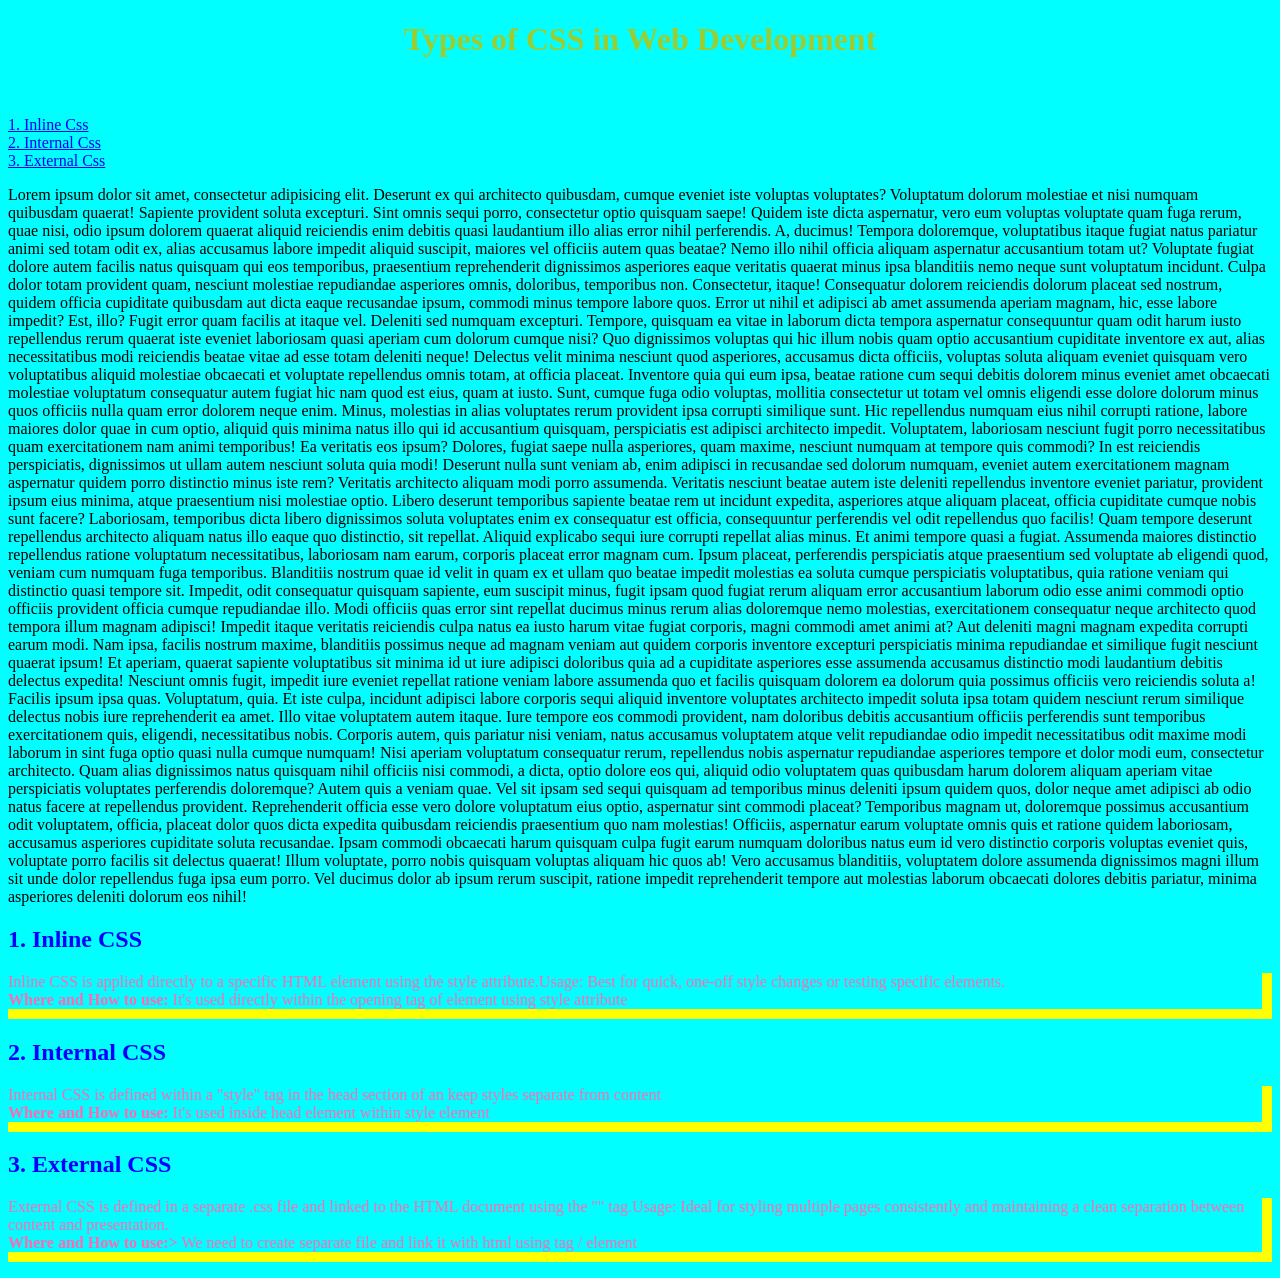
<file: webpages/basic/index.html>
<!DOCTYPE html>
<html lang="en">
<head>
    <meta charset="UTF-8">
    <meta name="viewport" content="width=device-width, initial-scale=1.0">
    <title>Div ki practice</title>
    <style>
        
        #main_heading{
            color: yellowgreen;
        }
        .sub-heading{
            color: blue;
        }
        .para{
            color: hotpink;
            border-right: yellow solid 10px;
            border-bottom: yellow solid 10px;
        }
    </style>
</head>
<body style="background-color: aqua;">
    <div>
        <h1 style="text-align: center;" id = "main_heading"><strong>Types of CSS in Web Development</strong></h1>
        <br><br>
        <div>
            <a href="#sub-heading-1">1. Inline Css</a><br>
            <a href="#sub-heading-2">2. Internal Css</a><br>
            <a href="#sub-heading-3">3. External Css</a><br>
        </div>

        <p>Lorem ipsum dolor sit amet, consectetur adipisicing elit. Deserunt ex qui architecto quibusdam, cumque eveniet iste voluptas voluptates? Voluptatum dolorum molestiae et nisi numquam quibusdam quaerat! Sapiente provident soluta excepturi. Sint omnis sequi porro, consectetur optio quisquam saepe! Quidem iste dicta aspernatur, vero eum voluptas voluptate quam fuga rerum, quae nisi, odio ipsum dolorem quaerat aliquid reiciendis enim debitis quasi laudantium illo alias error nihil perferendis. A, ducimus! Tempora doloremque, voluptatibus itaque fugiat natus pariatur animi sed totam odit ex, alias accusamus labore impedit aliquid suscipit, maiores vel officiis autem quas beatae? Nemo illo nihil officia aliquam aspernatur accusantium totam ut? Voluptate fugiat dolore autem facilis natus quisquam qui eos temporibus, praesentium reprehenderit dignissimos asperiores eaque veritatis quaerat minus ipsa blanditiis nemo neque sunt voluptatum incidunt. Culpa dolor totam provident quam, nesciunt molestiae repudiandae asperiores omnis, doloribus, temporibus non. Consectetur, itaque! Consequatur dolorem reiciendis dolorum placeat sed nostrum, quidem officia cupiditate quibusdam aut dicta eaque recusandae ipsum, commodi minus tempore labore quos. Error ut nihil et adipisci ab amet assumenda aperiam magnam, hic, esse labore impedit? Est, illo? Fugit error quam facilis at itaque vel. Deleniti sed numquam excepturi. Tempore, quisquam ea vitae in laborum dicta tempora aspernatur consequuntur quam odit harum iusto repellendus rerum quaerat iste eveniet laboriosam quasi aperiam cum dolorum cumque nisi? Quo dignissimos voluptas qui hic illum nobis quam optio accusantium cupiditate inventore ex aut, alias necessitatibus modi reiciendis beatae vitae ad esse totam deleniti neque! Delectus velit minima nesciunt quod asperiores, accusamus dicta officiis, voluptas soluta aliquam eveniet quisquam vero voluptatibus aliquid molestiae obcaecati et voluptate repellendus omnis totam, at officia placeat. Inventore quia qui eum ipsa, beatae ratione cum sequi debitis dolorem minus eveniet amet obcaecati molestiae voluptatum consequatur autem fugiat hic nam quod est eius, quam at iusto. Sunt, cumque fuga odio voluptas, mollitia consectetur ut totam vel omnis eligendi esse dolore dolorum minus quos officiis nulla quam error dolorem neque enim. Minus, molestias in alias voluptates rerum provident ipsa corrupti similique sunt. Hic repellendus numquam eius nihil corrupti ratione, labore maiores dolor quae in cum optio, aliquid quis minima natus illo qui id accusantium quisquam, perspiciatis est adipisci architecto impedit. Voluptatem, laboriosam nesciunt fugit porro necessitatibus quam exercitationem nam animi temporibus! Ea veritatis eos ipsum? Dolores, fugiat saepe nulla asperiores, quam maxime, nesciunt numquam at tempore quis commodi? In est reiciendis perspiciatis, dignissimos ut ullam autem nesciunt soluta quia modi! Deserunt nulla sunt veniam ab, enim adipisci in recusandae sed dolorum numquam, eveniet autem exercitationem magnam aspernatur quidem porro distinctio minus iste rem? Veritatis architecto aliquam modi porro assumenda. Veritatis nesciunt beatae autem iste deleniti repellendus inventore eveniet pariatur, provident ipsum eius minima, atque praesentium nisi molestiae optio. Libero deserunt temporibus sapiente beatae rem ut incidunt expedita, asperiores atque aliquam placeat, officia cupiditate cumque nobis sunt facere? Laboriosam, temporibus dicta libero dignissimos soluta voluptates enim ex consequatur est officia, consequuntur perferendis vel odit repellendus quo facilis! Quam tempore deserunt repellendus architecto aliquam natus illo eaque quo distinctio, sit repellat. Aliquid explicabo sequi iure corrupti repellat alias minus. Et animi tempore quasi a fugiat. Assumenda maiores distinctio repellendus ratione voluptatum necessitatibus, laboriosam nam earum, corporis placeat error magnam cum. Ipsum placeat, perferendis perspiciatis atque praesentium sed voluptate ab eligendi quod, veniam cum numquam fuga temporibus. Blanditiis nostrum quae id velit in quam ex et ullam quo beatae impedit molestias ea soluta cumque perspiciatis voluptatibus, quia ratione veniam qui distinctio quasi tempore sit. Impedit, odit consequatur quisquam sapiente, eum suscipit minus, fugit ipsam quod fugiat rerum aliquam error accusantium laborum odio esse animi commodi optio officiis provident officia cumque repudiandae illo. Modi officiis quas error sint repellat ducimus minus rerum alias doloremque nemo molestias, exercitationem consequatur neque architecto quod tempora illum magnam adipisci! Impedit itaque veritatis reiciendis culpa natus ea iusto harum vitae fugiat corporis, magni commodi amet animi at? Aut deleniti magni magnam expedita corrupti earum modi. Nam ipsa, facilis nostrum maxime, blanditiis possimus neque ad magnam veniam aut quidem corporis inventore excepturi perspiciatis minima repudiandae et similique fugit nesciunt quaerat ipsum! Et aperiam, quaerat sapiente voluptatibus sit minima id ut iure adipisci doloribus quia ad a cupiditate asperiores esse assumenda accusamus distinctio modi laudantium debitis delectus expedita! Nesciunt omnis fugit, impedit iure eveniet repellat ratione veniam labore assumenda quo et facilis quisquam dolorem ea dolorum quia possimus officiis vero reiciendis soluta a! Facilis ipsum ipsa quas. Voluptatum, quia. Et iste culpa, incidunt adipisci labore corporis sequi aliquid inventore voluptates architecto impedit soluta ipsa totam quidem nesciunt rerum similique delectus nobis iure reprehenderit ea amet. Illo vitae voluptatem autem itaque. Iure tempore eos commodi provident, nam doloribus debitis accusantium officiis perferendis sunt temporibus exercitationem quis, eligendi, necessitatibus nobis. Corporis autem, quis pariatur nisi veniam, natus accusamus voluptatem atque velit repudiandae odio impedit necessitatibus odit maxime modi laborum in sint fuga optio quasi nulla cumque numquam! Nisi aperiam voluptatum consequatur rerum, repellendus nobis aspernatur repudiandae asperiores tempore et dolor modi eum, consectetur architecto. Quam alias dignissimos natus quisquam nihil officiis nisi commodi, a dicta, optio dolore eos qui, aliquid odio voluptatem quas quibusdam harum dolorem aliquam aperiam vitae perspiciatis voluptates perferendis doloremque? Autem quis a veniam quae. Vel sit ipsam sed sequi quisquam ad temporibus minus deleniti ipsum quidem quos, dolor neque amet adipisci ab odio natus facere at repellendus provident. Reprehenderit officia esse vero dolore voluptatum eius optio, aspernatur sint commodi placeat? Temporibus magnam ut, doloremque possimus accusantium odit voluptatem, officia, placeat dolor quos dicta expedita quibusdam reiciendis praesentium quo nam molestias! Officiis, aspernatur earum voluptate omnis quis et ratione quidem laboriosam, accusamus asperiores cupiditate soluta recusandae. Ipsam commodi obcaecati harum quisquam culpa fugit earum numquam doloribus natus eum id vero distinctio corporis voluptas eveniet quis, voluptate porro facilis sit delectus quaerat! Illum voluptate, porro nobis quisquam voluptas aliquam hic quos ab! Vero accusamus blanditiis, voluptatem dolore assumenda dignissimos magni illum sit unde dolor repellendus fuga ipsa eum porro. Vel ducimus dolor ab ipsum rerum suscipit, ratione impedit reprehenderit tempore aut molestias laborum obcaecati dolores debitis pariatur, minima asperiores deleniti dolorum eos nihil!</p>
        <div>
            <h2 class="sub-heading" id="sub-heading-1">1. Inline CSS</h2>
            <p class="para">Inline CSS is applied directly to a specific HTML element using the
style attribute.Usage: Best for quick, one-off style changes or testing
specific elements. <br>
            <strong>Where and How to use:</strong> It's used directly within the opening tag of element using style attribute
            </p>
        </div>
        <div>
            <h2 class="sub-heading" id="sub-heading-2">2. Internal CSS</h2>
            <p class="para">Internal CSS is defined within a "style" tag in the head section of an
keep styles separate from content<br>
<strong>Where and How to use:</strong> It's used inside head element within style element
            </p>
        </div>
        <div>
            <h2 class="sub-heading" id="sub-heading-3">3. External CSS</h2>
            <p class="para">External CSS is defined in a separate .css file and linked to the HTML
document using the "<link/>" tag.Usage: Ideal for styling multiple pages
consistently and maintaining a clean separation between content and
presentation. <br>
            <strong>Where and How to use:></strong> We need to create separate file and link it with html using <link> tag / element
            </p>
        </div>
    </div>
</body>
</html>
</file>
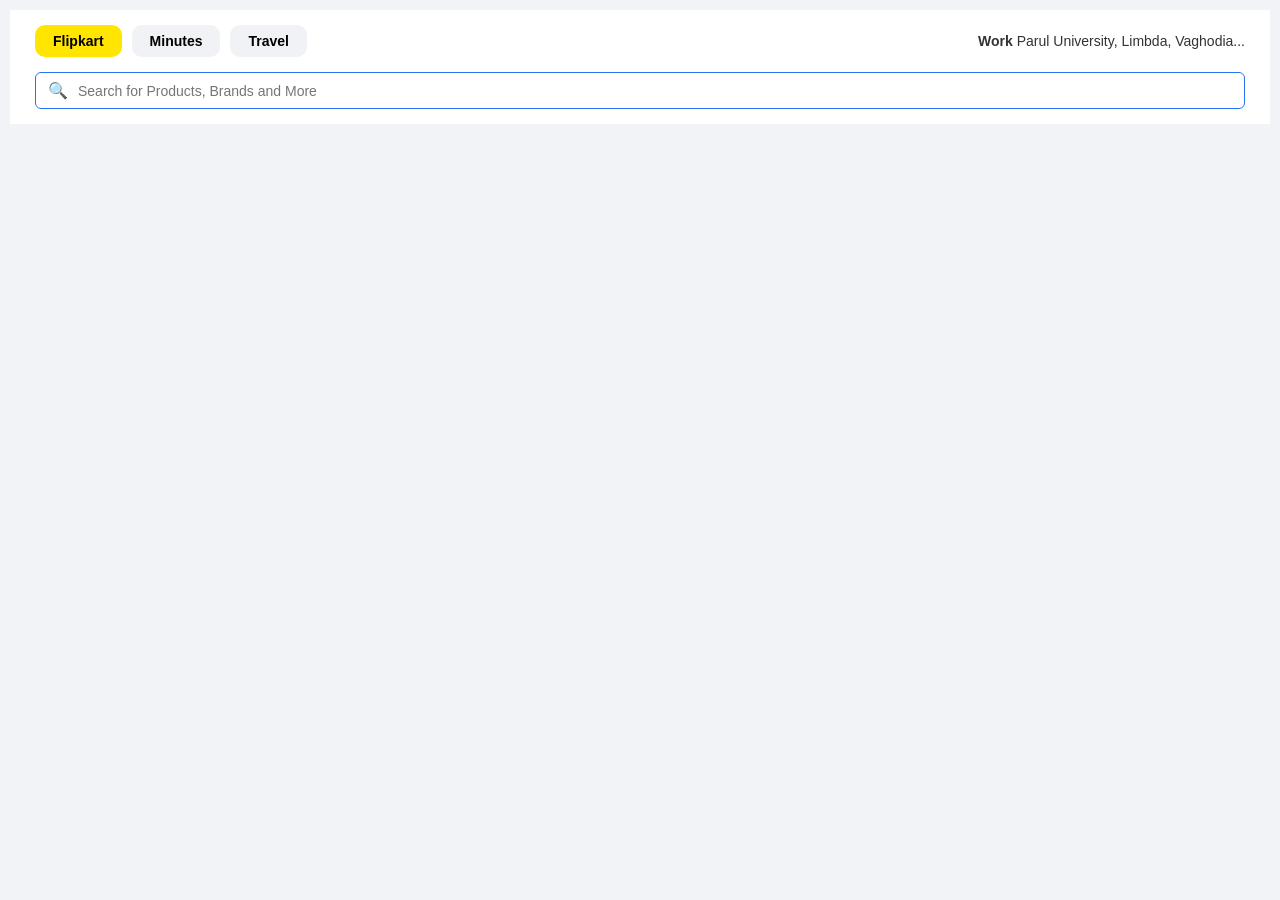
<file: webpages/flipkart clone/index.html>
<!DOCTYPE html>
<html>
<head>
  <title>Flipkart Header</title>
  <link rel="stylesheet" href="style.css">
  <link rel="shortcut icon" href="https://www.citypng.com/public/uploads/preview/hd-flipkart-round-logo-icon-transparent-png-701751694966204grvmunpzzf.png?v=2026051410" type="image/x-icon">
</head>
<body>

  <div class="header">
    
    <div class="row">
      <div class="menu-tabs">
        <a href="#" class="tab yellow">Flipkart</a>
        <a href="#" class="tab">Minutes</a>
        <a href="#" class="tab">Travel</a>
      </div>
      
      <div class="location">
        <strong>Work</strong> Parul University, Limbda, Vaghodia...
      </div>
    </div>

    <div class="row">
      <div class="search-box">
        <span class="search-icon">🔍</span>
        <input type="text" placeholder="Search for Products, Brands and More">
      </div>
    </div>

  </div>

</body>
</html>
</file>
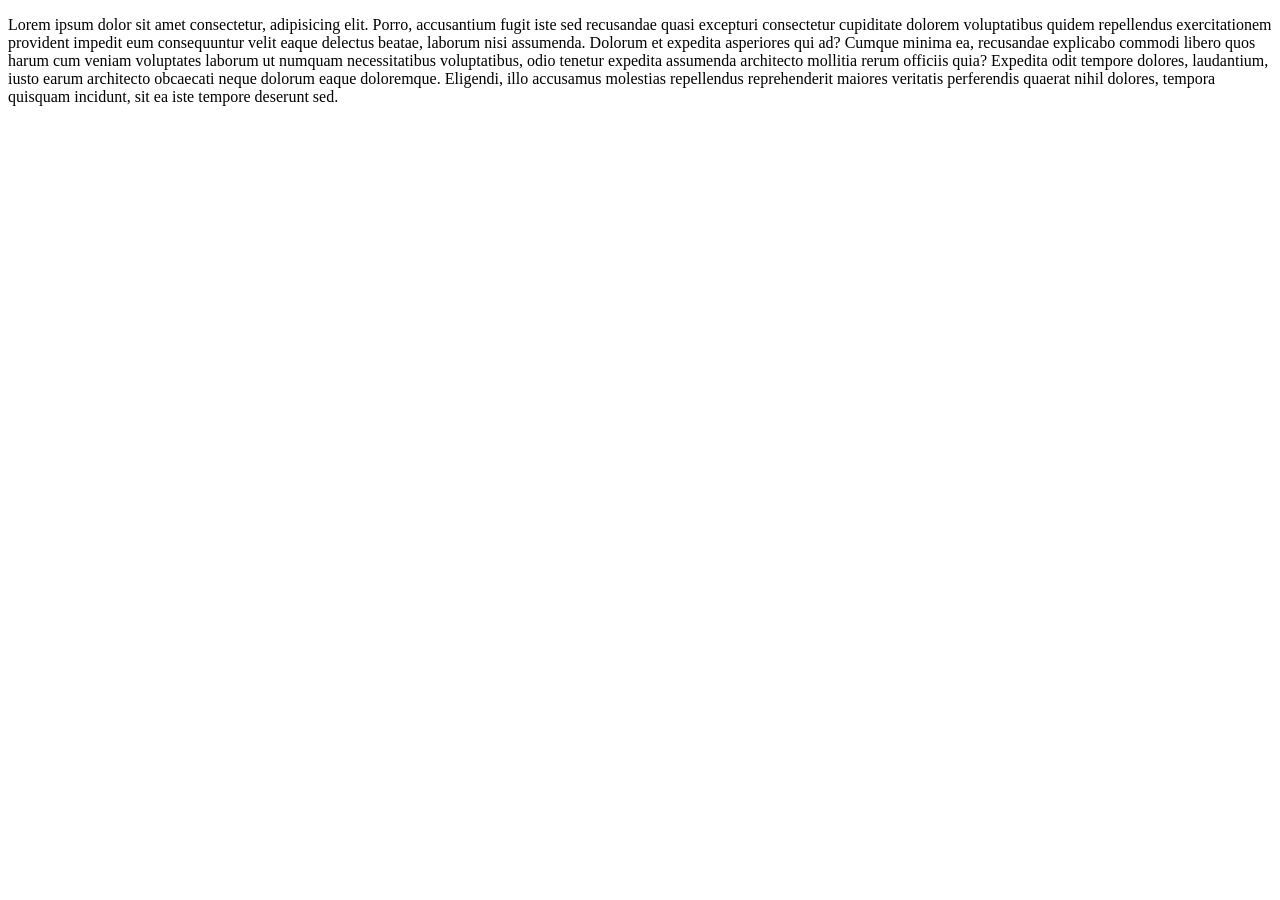
<file: webpages/basic/div.html>
<!DOCTYPE html>
<html lang="en">
<head>
    <meta charset="UTF-8">
    <meta name="viewport" content="width=device-width, initial-scale=1.0">
    <title>Document</title>
</head>
<body>
    <p>Lorem ipsum dolor sit amet consectetur, adipisicing elit. Porro, accusantium fugit iste sed recusandae quasi excepturi consectetur cupiditate dolorem voluptatibus quidem repellendus exercitationem provident impedit eum consequuntur velit eaque delectus beatae, laborum nisi assumenda. Dolorum et expedita asperiores qui ad? Cumque minima ea, recusandae explicabo commodi libero quos harum cum veniam voluptates laborum ut numquam necessitatibus voluptatibus, odio tenetur expedita assumenda architecto mollitia rerum officiis quia? Expedita odit tempore dolores, laudantium, iusto earum architecto obcaecati neque dolorum eaque doloremque. Eligendi, illo accusamus molestias repellendus reprehenderit maiores veritatis perferendis quaerat nihil dolores, tempora quisquam incidunt, sit ea iste tempore deserunt sed.</p>
    <div></div>
</body>
</html>
</file>
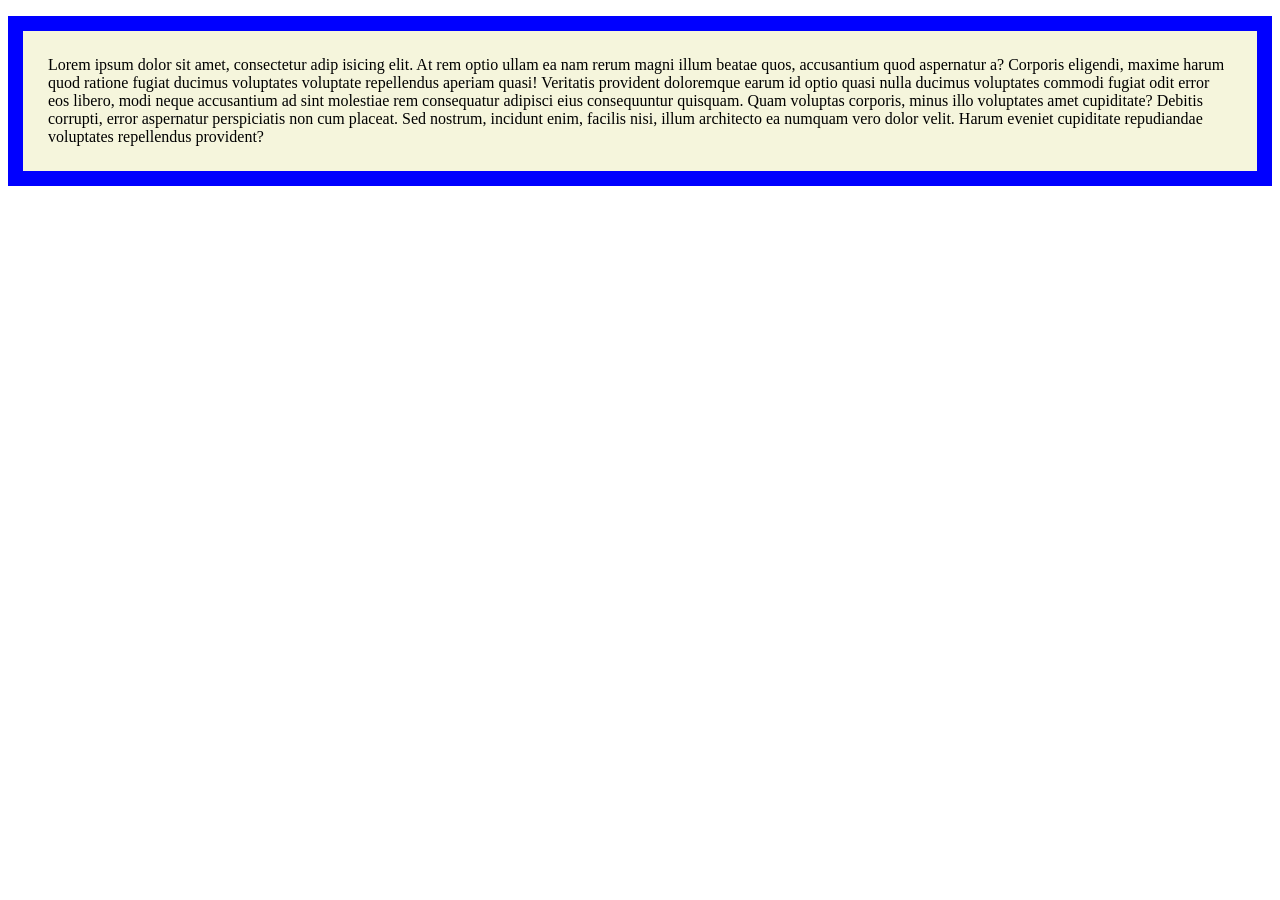
<file: webpages/basic/fraud.html>
<!DOCTYPE html>
<html lang="en">
<head>
    <meta charset="UTF-8">
    <meta name="viewport" content="width=device-width, initial-scale=1.0">
    <title>Document</title>
</head>
<body>
    <p 
    style="
    background-color: beige;
    border: 15px solid blue;
    padding: 25px;
    margin-top: aqua;
    ">Lorem ipsum dolor sit amet, consectetur adip isicing elit. At rem optio ullam ea nam rerum magni illum beatae quos, accusantium quod aspernatur a? Corporis eligendi, maxime harum quod ratione fugiat ducimus voluptates voluptate repellendus aperiam quasi! Veritatis provident doloremque earum id optio quasi nulla ducimus voluptates commodi fugiat odit error eos libero, modi neque accusantium ad sint molestiae rem consequatur adipisci eius consequuntur quisquam. Quam voluptas corporis, minus illo voluptates amet cupiditate? Debitis corrupti, error aspernatur perspiciatis non cum placeat. Sed nostrum, incidunt enim, facilis nisi, illum architecto ea numquam vero dolor velit. Harum eveniet cupiditate repudiandae voluptates repellendus provident?</p>
    <div></div>
</body>
</html>
</file>
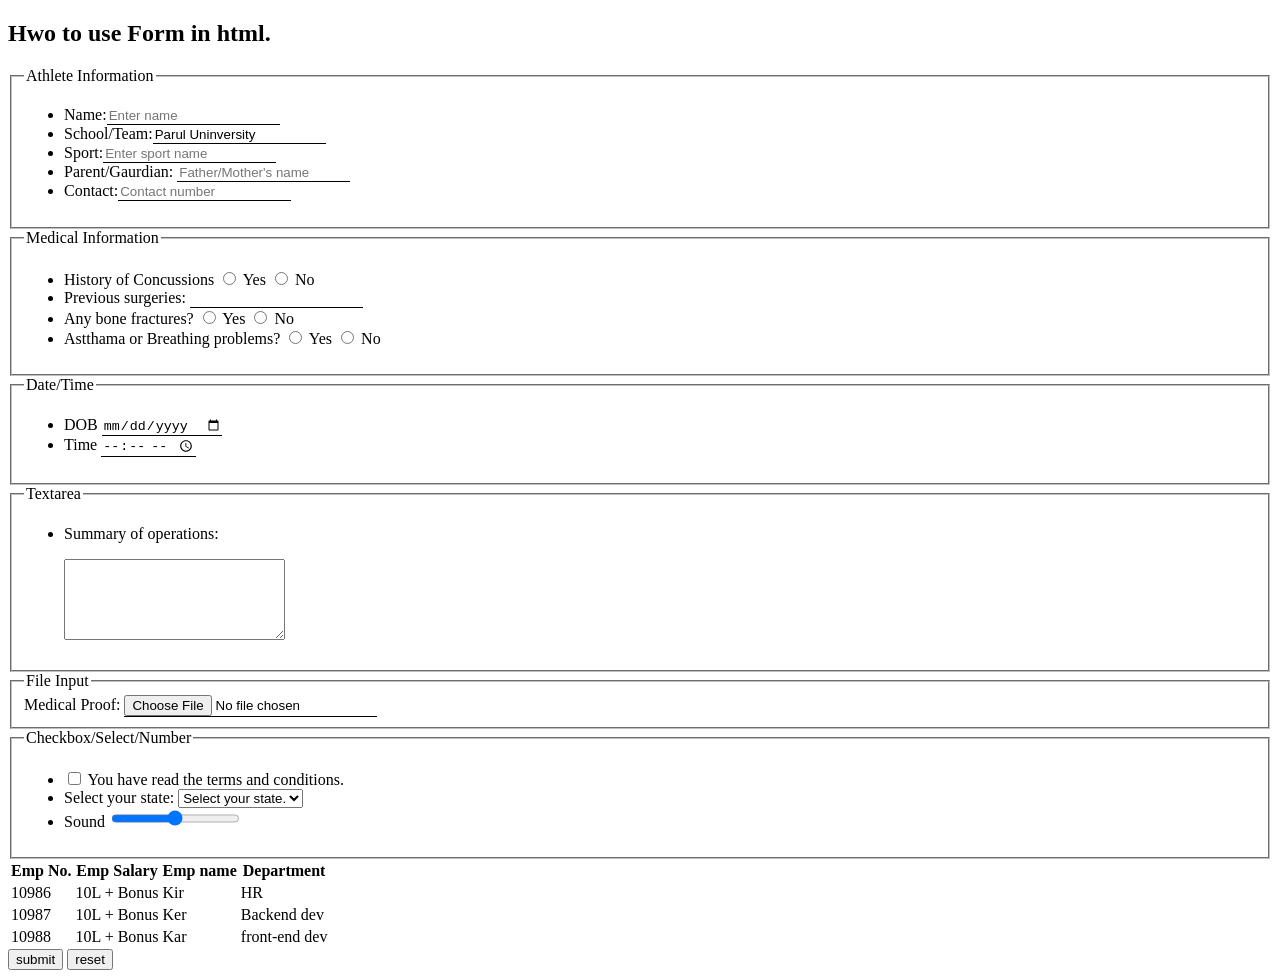
<file: webpages/semantic/Physical Form.html>
<!DOCTYPE html>
<html lang="en">

<head>
    <meta charset="UTF-8">
    <meta name="viewport" content="width=device-width, initial-scale=1.0">
    <title>Forms in html.</title>
    <style>
        input {
            border: none;
            border-bottom: 1px solid;
            outline: none;

        }
    </style>
</head>

<body>
    <h2>Hwo to use Form in html.</h2>
    <form action="submit.html" method="get">
        <fieldset>
            <legend>Athlete Information</legend>
            <ul>
                <li>
                    <label for="name">Name:</label><input type="text" id="name" placeholder="Enter name" required>
                </li>
                <li>
                    <label for="stm">School/Team:</label><input type="text" id="stm"
                        placeholder="Enter your school name" value="Parul Uninversity" readonly>
                </li>
                <li>
                    <label for="sport">Sport:</label><input type="text" id="sport" placeholder="Enter sport name"
                        required>
                </li>
                <li>
                    <label for="parent">Parent/Gaurdian: </label><input type="text" id="parent"
                        placeholder="Father/Mother's name" required>
                </li>
                <li>
                    <label for="contact">Contact:</label><input type="text" id="contact" placeholder="Contact number"
                        required>
                </li>
            </ul>
        </fieldset>
        <fieldset>
            <legend>Medical Information</legend>
            <ul>
                <li> History of Concussions
                    <input type="radio" name="concussions" id="concussions" value="concussions">
                    <label for="concussions">Yes</label>
                    <input type="radio" name="concussions" id="concussion" value="concussion">
                    <label for="concussion">No</label>
                </li>
                <li>
                    <label for="psur">Previous surgeries: </label><input type="text" id="psur" required>
                </li>
                <li> Any bone fractures?
                    <input type="radio" name="bones" id="bones" value="bones">
                    <label for="bones">Yes</label>
                    <input type="radio" name="bones" id="bone1" value="bone1">
                    <label for="bone1">No</label>
                </li>
                <li> Astthama or Breathing problems?
                    <input type="radio" name="breaths" id="breaths" value="breaths">
                    <label for="breaths">Yes</label>
                    <input type="radio" name="breaths" id="breath" value="breath">
                    <label for="breath">No</label>
                </li>
            </ul>
        </fieldset>
        <fieldset>
            <legend>Date/Time</legend>
            <ul>
                <li>
                    <label for="dob">DOB</label>
                    <input type="date" name="dob" id="dob" required>
                </li>
                <li>
                    <label for="time">Time</label>
                    <input type="time" name="time" id="time" required>
                </li>
            </ul>
        </fieldset>
        <fieldset>
            <legend>Textarea</legend>
            <ul>
                <li>
                    <label for="ops">
                        <p>Summary of operations:</p>
                    </label>
                    <textarea name="ops" id="ops" value="ops" rows="5" cols="25"></textarea>
                </li>
            </ul>
        </fieldset>
        <fieldset>
            <legend>File Input</legend>
            <label for="proof">Medical Proof:</label>
            <input type="file" name="proof" id="proof" value="proof" accept=".pdf">
        </fieldset>
        <fieldset>
            <legend>Checkbox/Select/Number</legend>
            <ul>
                <li>
                    <input type="checkbox" name="check" id="check" value="yes-check" required>
                    <label for="check"> You have read the terms and conditions.</label>
                </li>
                <li>
                    <label for="states">Select your state: </label>
                    <select name="states" id="states">
                        <option value="null">Select your state.</option>
                        <option value="gujarat">Gujarat</option>
                        <option value="rajasthan">Rajasthan</option>
                        <option value="haryana">Haryana</option>
                        <option value="punjab">Punjab</option>
                        <option value="himachal">Himachal</option>
                        <option value="kerala">Kerala</option>
                    </select>
                </li>
                <li>
                    <label for="sound">Sound</label>
                    <input type="range" name="sound" id="sound" min="0" max="100">
                </li>
            </ul>
        </fieldset>
        <table>
            <tr>
                <th>Emp No.</th>
                <th>Emp Salary</th>
                <th>Emp name</th>
                <th>Department</th>
            </tr>
            <tr>
                <td>10986</td>
                <td>10L + Bonus</td>
                <td>Kir</td>
                <td>HR</td>
            </tr>
            <tr>
                <td>10987</td>
                <td>10L + Bonus</td>
                <td>Ker</td>
                <td>Backend dev</td>
            </tr>
            <tr>
                <td>10988</td>
                <td>10L + Bonus</td>
                <td>Kar</td>
                <td>front-end dev</td>
            </tr>
        </table>
        <button type="submit">submit</button>
        <button type="reset">reset</button>
    </form>

</body>

</html>
</file>
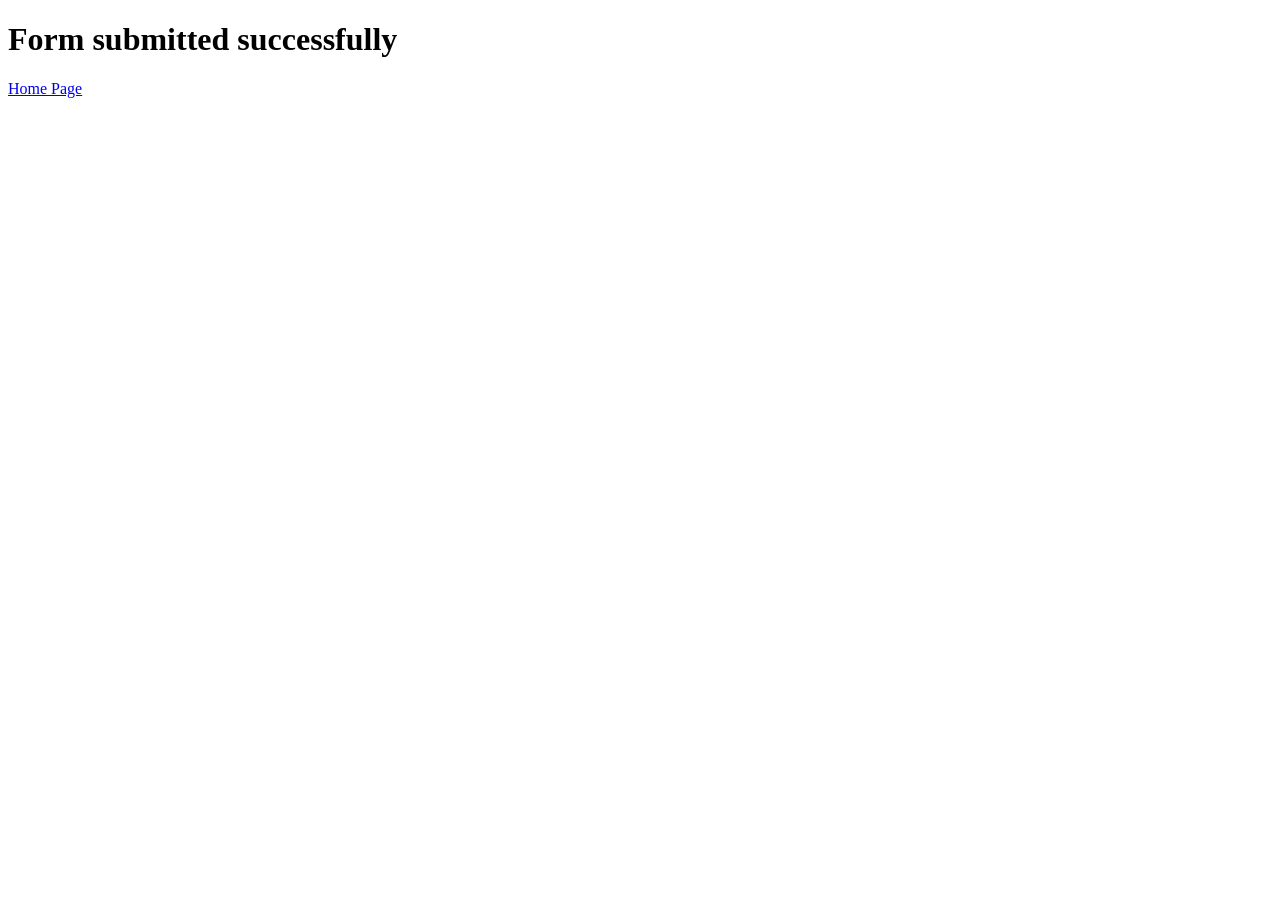
<file: webpages/semantic/submit.html>
<!DOCTYPE html>
<html lang="en">
<head>
    <meta charset="UTF-8">
    <meta name="viewport" content="width=device-width, initial-scale=1.0">
    <title>Document</title>
</head>
<body>
    <h1>Form submitted successfully</h1>
    <p><a href="Physical Form.html">Home Page</a></p>
</body>
</html>
</file>
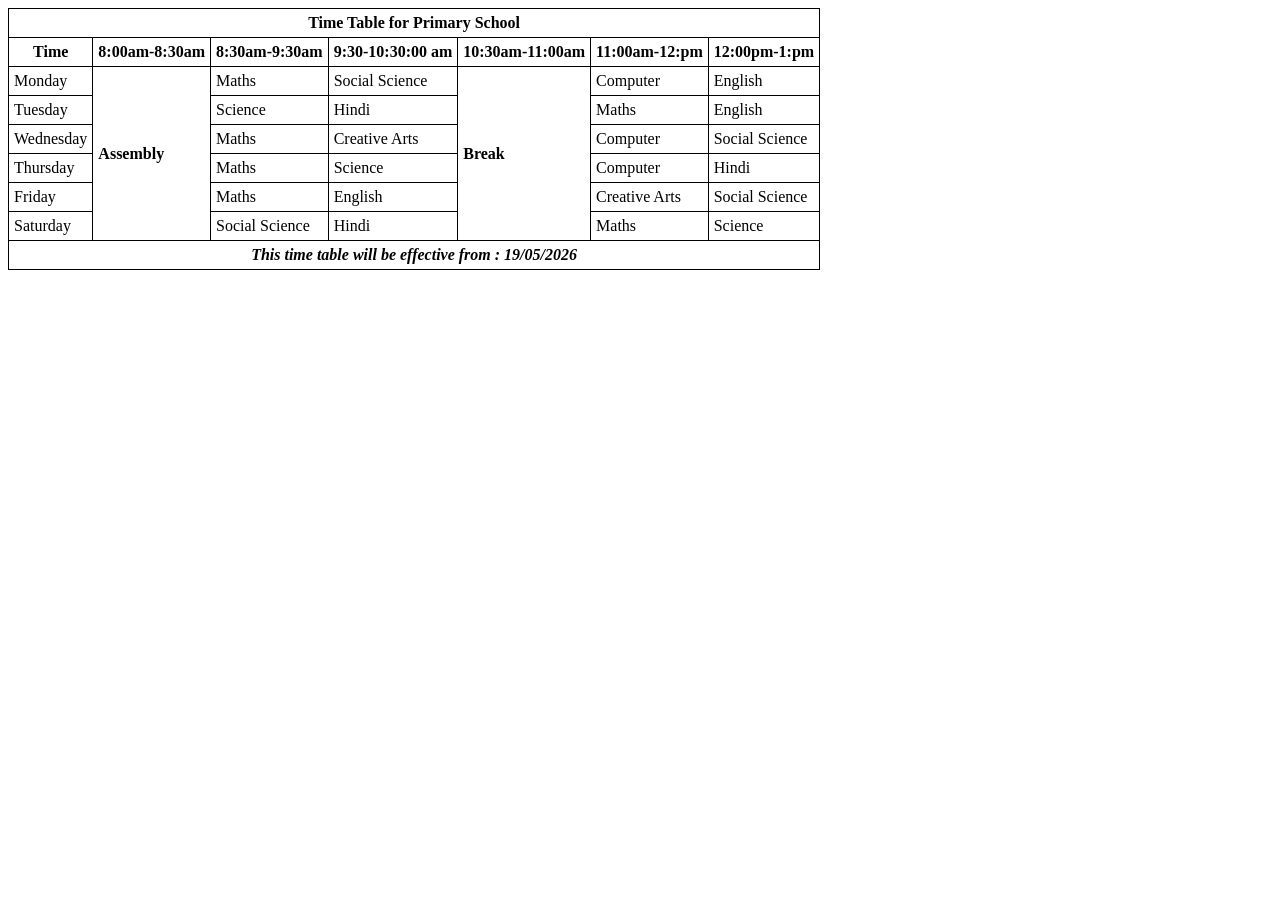
<file: webpages/tables/table.html>
<!DOCTYPE html>
<html lang="en">
<head>
    <meta charset="UTF-8">
    <meta name="viewport" content="width=device-width, initial-scale=1.0">
    <title>Document</title>
    <style>
        table,
         td,
         th,
         tr {
            border: 1px solid;
            border-collapse: collapse;
            padding: 5px;
         }
    </style>
</head>
<body>
     <table>
            <thead>
                <tr>
                    <th colspan="7" >Time Table for Primary School</th>
                </tr>
                <tr>
                    <th>Time</th>
                    <th>8:00am-8:30am</th>
                    <th>8:30am-9:30am</th>
                    <th>9:30-10:30:00 am</th>
                    <th>10:30am-11:00am</th>
                    <th>11:00am-12:pm</th>
                    <th>12:00pm-1:pm</th>
                </tr>
            </thead>
            <tbody>
                <tr>
                    <td>Monday</td>
                    <td rowspan="6" ><b>Assembly</b></td>
                    <td>Maths</td>
                    <td>Social Science</td>
                    <td rowspan="6" ><b>Break</b></td>
                    <td>Computer</td>
                    <td>English</td>
                </tr>
                <tr>
                    <td>Tuesday</td>
                    <td>Science</td>
                    <td>Hindi</td>
                    <td>Maths</td>
                    <td>English</td>
                </tr>
                <tr>
                    <td>Wednesday</td>
                    <td>Maths</td>
                    <td>Creative Arts</td>
                    <td>Computer</td>
                    <td>Social Science</td>
                </tr>
                <tr>
                    <td>Thursday</td>
                    <td>Maths</td>
                    <td>Science</td>
                    <td>Computer</td>
                    <td>Hindi</td>
                </tr>
                <tr>
                    <td>Friday</td>
                    <td>Maths</td>
                    <td>English</td>
                    <td>Creative Arts</td>
                    <td>Social Science</td>
                </tr>
                <tr>
                    <td>Saturday</td>
                    <td>Social Science</td>
                    <td>Hindi</td>
                    <td>Maths</td>
                    <td>Science</td>
                </tr>
            </tbody>
            <tfoot>
                <tr>
                    <th colspan="7"><i>This time table will be effective from : 19/05/2026</i></th>
                </tr>
            </tfoot>
        </table>
</body>
</html>
</file>
<file: webpages/flipkart clone/style.css>
* {
  margin: 0;
  padding: 0;
  box-sizing: border-box;
  font-family: sans-serif;
}

body {
  background: #f1f3f6;
  padding: 10px;
}

.header {
  background: #fff;
  padding: 15px 25px;
}

.row {
  display: flex;
  justify-content: space-between;
  align-items: center;
  margin-bottom: 15px;
}

.row:last-child {
  margin-bottom: 0;
}


.menu-tabs {
  display: flex;
  gap: 10px;
}

.tab {
  text-decoration: none;
  color: #000;
  font-weight: bold;
  background: #f0f2f5;
  padding: 8px 18px;
  border-radius: 10px;
  font-size: 14px;
}

.tab.yellow {
  background: #ffe500;
}

.location {
  font-size: 14px;
  color: #333;
}


.search-box {
  display: flex;
  align-items: center;
  border: 1.5px solid #2874f0;
  border-radius: 6px;
  padding: 8px 12px;
  width: 100%; 
}

.search-icon {
  margin-right: 10px;
  color: #777;
}

.search-box input {
  border: none;
  outline: none;
  width: 100%;
  font-size: 14px;
}
</file>
